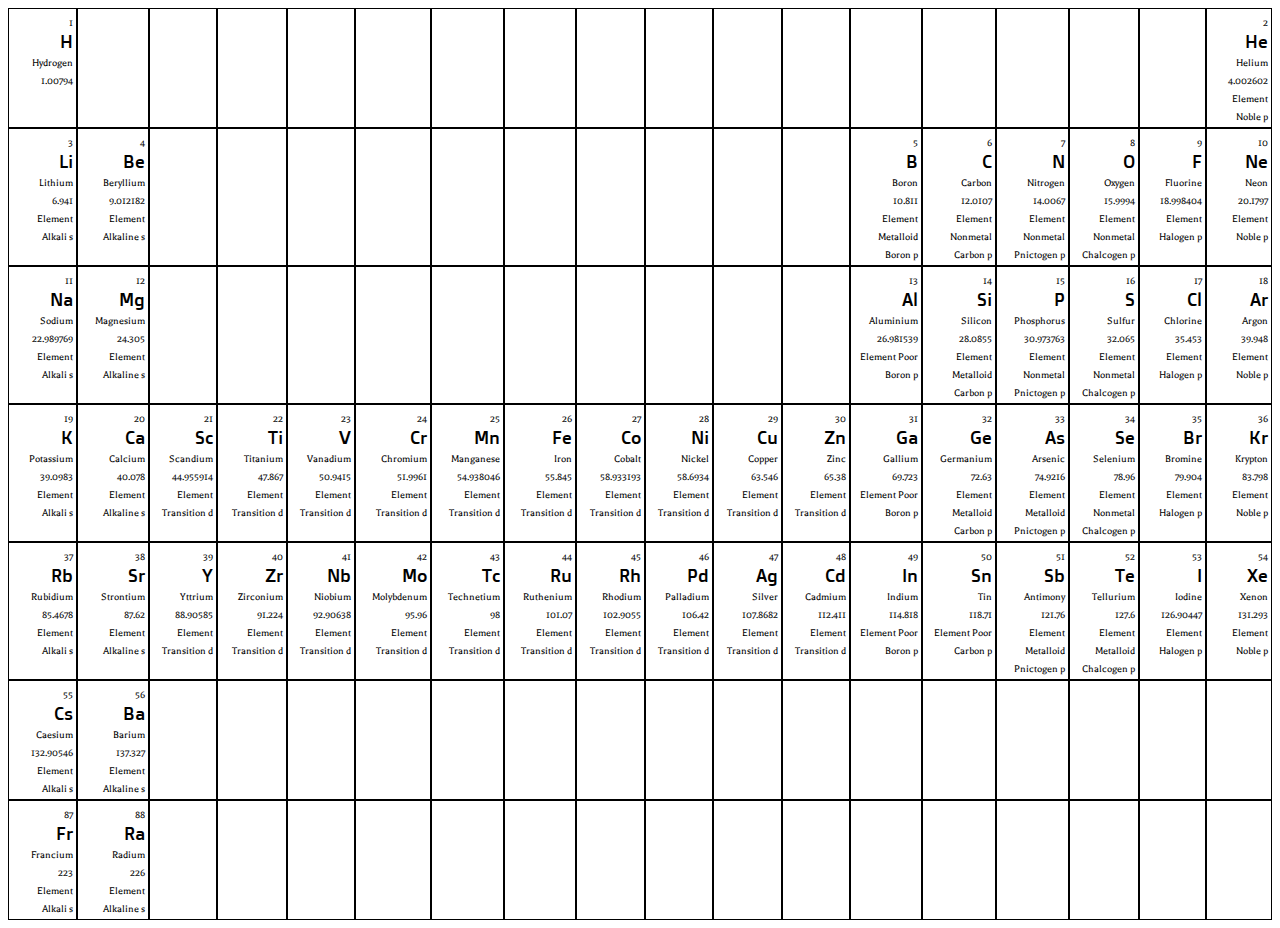
<file: s3445682/html/elements.html>
<!DOCTYPE html>
<html>
<head>
  <title>Periodic Table</title>
  <link rel="stylesheet" type="text/css" href="s3445682.css">
</head>
<body>
<div id="row_0">
<div id="1" class="element pos_0">
<span class="number">1</span><br>
<span class="symbol">H</span><br>
<span class="name">Hydrogen</span><br>
<span class="molar">1.00794</span><br>
<span class="group"></span><br>
</div>
<div class="element pos_1"></div>
<div class="element pos_2"></div>
<div class="element pos_3"></div>
<div class="element pos_4"></div>
<div class="element pos_5"></div>
<div class="element pos_6"></div>
<div class="element pos_7"></div>
<div class="element pos_8"></div>
<div class="element pos_9"></div>
<div class="element pos_10"></div>
<div class="element pos_11"></div>
<div class="element pos_12"></div>
<div class="element pos_13"></div>
<div class="element pos_14"></div>
<div class="element pos_15"></div>
<div class="element pos_16"></div>
<div id="2" class="element pos_17">
<span class="number">2</span><br>
<span class="symbol">He</span><br>
<span class="name">Helium</span><br>
<span class="molar">4.002602</span><br>
<span class="group">Element Noble p</span><br>
</div>
</div>
<div id="row_1">
<div id="3" class="element pos_0">
<span class="number">3</span><br>
<span class="symbol">Li</span><br>
<span class="name">Lithium</span><br>
<span class="molar">6.941</span><br>
<span class="group">Element Alkali s</span><br>
</div>
<div id="4" class="element pos_1">
<span class="number">4</span><br>
<span class="symbol">Be</span><br>
<span class="name">Beryllium</span><br>
<span class="molar">9.012182</span><br>
<span class="group">Element Alkaline s</span><br>
</div>
<div class="element pos_2"></div>
<div class="element pos_3"></div>
<div class="element pos_4"></div>
<div class="element pos_5"></div>
<div class="element pos_6"></div>
<div class="element pos_7"></div>
<div class="element pos_8"></div>
<div class="element pos_9"></div>
<div class="element pos_10"></div>
<div class="element pos_11"></div>
<div id="5" class="element pos_12">
<span class="number">5</span><br>
<span class="symbol">B</span><br>
<span class="name">Boron</span><br>
<span class="molar">10.811</span><br>
<span class="group">Element Metalloid Boron p</span><br>
</div>
<div id="6" class="element pos_13">
<span class="number">6</span><br>
<span class="symbol">C</span><br>
<span class="name">Carbon</span><br>
<span class="molar">12.0107</span><br>
<span class="group">Element Nonmetal Carbon p</span><br>
</div>
<div id="7" class="element pos_14">
<span class="number">7</span><br>
<span class="symbol">N</span><br>
<span class="name">Nitrogen</span><br>
<span class="molar">14.0067</span><br>
<span class="group">Element Nonmetal Pnictogen p</span><br>
</div>
<div id="8" class="element pos_15">
<span class="number">8</span><br>
<span class="symbol">O</span><br>
<span class="name">Oxygen</span><br>
<span class="molar">15.9994</span><br>
<span class="group">Element Nonmetal Chalcogen p</span><br>
</div>
<div id="9" class="element pos_16">
<span class="number">9</span><br>
<span class="symbol">F</span><br>
<span class="name">Fluorine</span><br>
<span class="molar">18.998404</span><br>
<span class="group">Element Halogen p</span><br>
</div>
<div id="10" class="element pos_17">
<span class="number">10</span><br>
<span class="symbol">Ne</span><br>
<span class="name">Neon</span><br>
<span class="molar">20.1797</span><br>
<span class="group">Element Noble p</span><br>
</div>
</div>
<div id="row_2">
<div id="11" class="element pos_0">
<span class="number">11</span><br>
<span class="symbol">Na</span><br>
<span class="name">Sodium</span><br>
<span class="molar">22.989769</span><br>
<span class="group">Element Alkali s</span><br>
</div>
<div id="12" class="element pos_1">
<span class="number">12</span><br>
<span class="symbol">Mg</span><br>
<span class="name">Magnesium</span><br>
<span class="molar">24.305</span><br>
<span class="group">Element Alkaline s</span><br>
</div>
<div class="element pos_2"></div>
<div class="element pos_3"></div>
<div class="element pos_4"></div>
<div class="element pos_5"></div>
<div class="element pos_6"></div>
<div class="element pos_7"></div>
<div class="element pos_8"></div>
<div class="element pos_9"></div>
<div class="element pos_10"></div>
<div class="element pos_11"></div>
<div id="13" class="element pos_12">
<span class="number">13</span><br>
<span class="symbol">Al</span><br>
<span class="name">Aluminium</span><br>
<span class="molar">26.981539</span><br>
<span class="group">Element Poor Boron p</span><br>
</div>
<div id="14" class="element pos_13">
<span class="number">14</span><br>
<span class="symbol">Si</span><br>
<span class="name">Silicon</span><br>
<span class="molar">28.0855</span><br>
<span class="group">Element Metalloid Carbon p</span><br>
</div>
<div id="15" class="element pos_14">
<span class="number">15</span><br>
<span class="symbol">P</span><br>
<span class="name">Phosphorus</span><br>
<span class="molar">30.973763</span><br>
<span class="group">Element Nonmetal Pnictogen p</span><br>
</div>
<div id="16" class="element pos_15">
<span class="number">16</span><br>
<span class="symbol">S</span><br>
<span class="name">Sulfur</span><br>
<span class="molar">32.065</span><br>
<span class="group">Element Nonmetal Chalcogen p</span><br>
</div>
<div id="17" class="element pos_16">
<span class="number">17</span><br>
<span class="symbol">Cl</span><br>
<span class="name">Chlorine</span><br>
<span class="molar">35.453</span><br>
<span class="group">Element Halogen p</span><br>
</div>
<div id="18" class="element pos_17">
<span class="number">18</span><br>
<span class="symbol">Ar</span><br>
<span class="name">Argon</span><br>
<span class="molar">39.948</span><br>
<span class="group">Element Noble p</span><br>
</div>
</div>
<div id="row_3">
<div id="19" class="element pos_0">
<span class="number">19</span><br>
<span class="symbol">K</span><br>
<span class="name">Potassium</span><br>
<span class="molar">39.0983</span><br>
<span class="group">Element Alkali s</span><br>
</div>
<div id="20" class="element pos_1">
<span class="number">20</span><br>
<span class="symbol">Ca</span><br>
<span class="name">Calcium</span><br>
<span class="molar">40.078</span><br>
<span class="group">Element Alkaline s</span><br>
</div>
<div id="21" class="element pos_2">
<span class="number">21</span><br>
<span class="symbol">Sc</span><br>
<span class="name">Scandium</span><br>
<span class="molar">44.955914</span><br>
<span class="group">Element Transition d</span><br>
</div>
<div id="22" class="element pos_3">
<span class="number">22</span><br>
<span class="symbol">Ti</span><br>
<span class="name">Titanium</span><br>
<span class="molar">47.867</span><br>
<span class="group">Element Transition d</span><br>
</div>
<div id="23" class="element pos_4">
<span class="number">23</span><br>
<span class="symbol">V</span><br>
<span class="name">Vanadium</span><br>
<span class="molar">50.9415</span><br>
<span class="group">Element Transition d</span><br>
</div>
<div id="24" class="element pos_5">
<span class="number">24</span><br>
<span class="symbol">Cr</span><br>
<span class="name">Chromium</span><br>
<span class="molar">51.9961</span><br>
<span class="group">Element Transition d</span><br>
</div>
<div id="25" class="element pos_6">
<span class="number">25</span><br>
<span class="symbol">Mn</span><br>
<span class="name">Manganese</span><br>
<span class="molar">54.938046</span><br>
<span class="group">Element Transition d</span><br>
</div>
<div id="26" class="element pos_7">
<span class="number">26</span><br>
<span class="symbol">Fe</span><br>
<span class="name">Iron</span><br>
<span class="molar">55.845</span><br>
<span class="group">Element Transition d</span><br>
</div>
<div id="27" class="element pos_8">
<span class="number">27</span><br>
<span class="symbol">Co</span><br>
<span class="name">Cobalt</span><br>
<span class="molar">58.933193</span><br>
<span class="group">Element Transition d</span><br>
</div>
<div id="28" class="element pos_9">
<span class="number">28</span><br>
<span class="symbol">Ni</span><br>
<span class="name">Nickel</span><br>
<span class="molar">58.6934</span><br>
<span class="group">Element Transition d</span><br>
</div>
<div id="29" class="element pos_10">
<span class="number">29</span><br>
<span class="symbol">Cu</span><br>
<span class="name">Copper</span><br>
<span class="molar">63.546</span><br>
<span class="group">Element Transition d</span><br>
</div>
<div id="30" class="element pos_11">
<span class="number">30</span><br>
<span class="symbol">Zn</span><br>
<span class="name">Zinc</span><br>
<span class="molar">65.38</span><br>
<span class="group">Element Transition d</span><br>
</div>
<div id="31" class="element pos_12">
<span class="number">31</span><br>
<span class="symbol">Ga</span><br>
<span class="name">Gallium</span><br>
<span class="molar">69.723</span><br>
<span class="group">Element Poor Boron p</span><br>
</div>
<div id="32" class="element pos_13">
<span class="number">32</span><br>
<span class="symbol">Ge</span><br>
<span class="name">Germanium</span><br>
<span class="molar">72.63</span><br>
<span class="group">Element Metalloid Carbon p</span><br>
</div>
<div id="33" class="element pos_14">
<span class="number">33</span><br>
<span class="symbol">As</span><br>
<span class="name">Arsenic</span><br>
<span class="molar">74.9216</span><br>
<span class="group">Element Metalloid Pnictogen p</span><br>
</div>
<div id="34" class="element pos_15">
<span class="number">34</span><br>
<span class="symbol">Se</span><br>
<span class="name">Selenium</span><br>
<span class="molar">78.96</span><br>
<span class="group">Element Nonmetal Chalcogen p</span><br>
</div>
<div id="35" class="element pos_16">
<span class="number">35</span><br>
<span class="symbol">Br</span><br>
<span class="name">Bromine</span><br>
<span class="molar">79.904</span><br>
<span class="group">Element Halogen p</span><br>
</div>
<div id="36" class="element pos_17">
<span class="number">36</span><br>
<span class="symbol">Kr</span><br>
<span class="name">Krypton</span><br>
<span class="molar">83.798</span><br>
<span class="group">Element Noble p</span><br>
</div>
</div>
<div id="row_4">
<div id="37" class="element pos_0">
<span class="number">37</span><br>
<span class="symbol">Rb</span><br>
<span class="name">Rubidium</span><br>
<span class="molar">85.4678</span><br>
<span class="group">Element Alkali s</span><br>
</div>
<div id="38" class="element pos_1">
<span class="number">38</span><br>
<span class="symbol">Sr</span><br>
<span class="name">Strontium</span><br>
<span class="molar">87.62</span><br>
<span class="group">Element Alkaline s</span><br>
</div>
<div id="39" class="element pos_2">
<span class="number">39</span><br>
<span class="symbol">Y</span><br>
<span class="name">Yttrium</span><br>
<span class="molar">88.90585</span><br>
<span class="group">Element Transition d</span><br>
</div>
<div id="40" class="element pos_3">
<span class="number">40</span><br>
<span class="symbol">Zr</span><br>
<span class="name">Zirconium</span><br>
<span class="molar">91.224</span><br>
<span class="group">Element Transition d</span><br>
</div>
<div id="41" class="element pos_4">
<span class="number">41</span><br>
<span class="symbol">Nb</span><br>
<span class="name">Niobium</span><br>
<span class="molar">92.90638</span><br>
<span class="group">Element Transition d</span><br>
</div>
<div id="42" class="element pos_5">
<span class="number">42</span><br>
<span class="symbol">Mo</span><br>
<span class="name">Molybdenum</span><br>
<span class="molar">95.96</span><br>
<span class="group">Element Transition d</span><br>
</div>
<div id="43" class="element pos_6">
<span class="number">43</span><br>
<span class="symbol">Tc</span><br>
<span class="name">Technetium</span><br>
<span class="molar">98</span><br>
<span class="group">Element Transition d</span><br>
</div>
<div id="44" class="element pos_7">
<span class="number">44</span><br>
<span class="symbol">Ru</span><br>
<span class="name">Ruthenium</span><br>
<span class="molar">101.07</span><br>
<span class="group">Element Transition d</span><br>
</div>
<div id="45" class="element pos_8">
<span class="number">45</span><br>
<span class="symbol">Rh</span><br>
<span class="name">Rhodium</span><br>
<span class="molar">102.9055</span><br>
<span class="group">Element Transition d</span><br>
</div>
<div id="46" class="element pos_9">
<span class="number">46</span><br>
<span class="symbol">Pd</span><br>
<span class="name">Palladium</span><br>
<span class="molar">106.42</span><br>
<span class="group">Element Transition d</span><br>
</div>
<div id="47" class="element pos_10">
<span class="number">47</span><br>
<span class="symbol">Ag</span><br>
<span class="name">Silver</span><br>
<span class="molar">107.8682</span><br>
<span class="group">Element Transition d</span><br>
</div>
<div id="48" class="element pos_11">
<span class="number">48</span><br>
<span class="symbol">Cd</span><br>
<span class="name">Cadmium</span><br>
<span class="molar">112.411</span><br>
<span class="group">Element Transition d</span><br>
</div>
<div id="49" class="element pos_12">
<span class="number">49</span><br>
<span class="symbol">In</span><br>
<span class="name">Indium</span><br>
<span class="molar">114.818</span><br>
<span class="group">Element Poor Boron p</span><br>
</div>
<div id="50" class="element pos_13">
<span class="number">50</span><br>
<span class="symbol">Sn</span><br>
<span class="name">Tin</span><br>
<span class="molar">118.71</span><br>
<span class="group">Element Poor Carbon p</span><br>
</div>
<div id="51" class="element pos_14">
<span class="number">51</span><br>
<span class="symbol">Sb</span><br>
<span class="name">Antimony</span><br>
<span class="molar">121.76</span><br>
<span class="group">Element Metalloid Pnictogen p</span><br>
</div>
<div id="52" class="element pos_15">
<span class="number">52</span><br>
<span class="symbol">Te</span><br>
<span class="name">Tellurium</span><br>
<span class="molar">127.6</span><br>
<span class="group">Element Metalloid Chalcogen p</span><br>
</div>
<div id="53" class="element pos_16">
<span class="number">53</span><br>
<span class="symbol">I</span><br>
<span class="name">Iodine</span><br>
<span class="molar">126.90447</span><br>
<span class="group">Element Halogen p</span><br>
</div>
<div id="54" class="element pos_17">
<span class="number">54</span><br>
<span class="symbol">Xe</span><br>
<span class="name">Xenon</span><br>
<span class="molar">131.293</span><br>
<span class="group">Element Noble p</span><br>
</div>
</div>
<div id="row_5">
<div id="55" class="element pos_0">
<span class="number">55</span><br>
<span class="symbol">Cs</span><br>
<span class="name">Caesium</span><br>
<span class="molar">132.90546</span><br>
<span class="group">Element Alkali s</span><br>
</div>
<div id="56" class="element pos_1">
<span class="number">56</span><br>
<span class="symbol">Ba</span><br>
<span class="name">Barium</span><br>
<span class="molar">137.327</span><br>
<span class="group">Element Alkaline s</span><br>
</div>
<div class="element pos_2"></div>
<div class="element pos_3"></div>
<div class="element pos_4"></div>
<div class="element pos_5"></div>
<div class="element pos_6"></div>
<div class="element pos_7"></div>
<div class="element pos_8"></div>
<div class="element pos_9"></div>
<div class="element pos_10"></div>
<div class="element pos_11"></div>
<div class="element pos_12"></div>
<div class="element pos_13"></div>
<div class="element pos_14"></div>
<div class="element pos_15"></div>
<div class="element pos_16"></div>
<div class="element pos_17"></div>
</div>
<div id="row_6">
<div id="87" class="element pos_0">
<span class="number">87</span><br>
<span class="symbol">Fr</span><br>
<span class="name">Francium</span><br>
<span class="molar">223</span><br>
<span class="group">Element Alkali s</span><br>
</div>
<div id="88" class="element pos_1">
<span class="number">88</span><br>
<span class="symbol">Ra</span><br>
<span class="name">Radium</span><br>
<span class="molar">226</span><br>
<span class="group">Element Alkaline s</span><br>
</div>
<div class="element pos_2"></div>
<div class="element pos_3"></div>
<div class="element pos_4"></div>
<div class="element pos_5"></div>
<div class="element pos_6"></div>
<div class="element pos_7"></div>
<div class="element pos_8"></div>
<div class="element pos_9"></div>
<div class="element pos_10"></div>
<div class="element pos_11"></div>
<div class="element pos_12"></div>
<div class="element pos_13"></div>
<div class="element pos_14"></div>
<div class="element pos_15"></div>
<div class="element pos_16"></div>
<div class="element pos_17"></div>
</div>
</body>
</html>
</file>
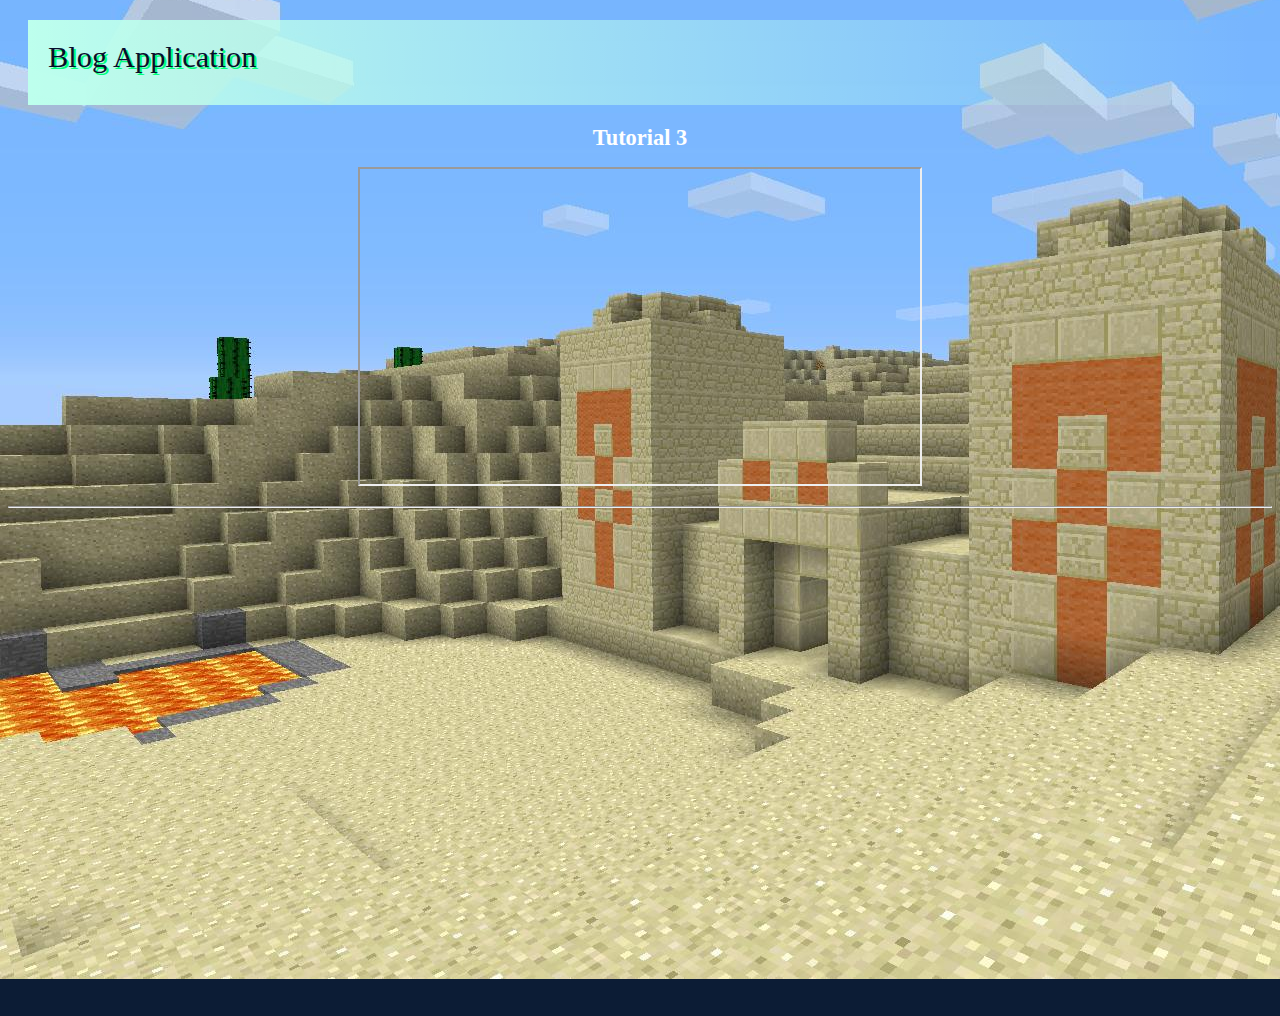
<file: s3445682/html/tutorial3.html>
<!DOCTYPE html>
<html>
<meta charset="utf-8">
<head>
<link rel="stylesheet" type="text/css" href="indexstyle.css">

  <title>HTML5 Features</title>
	<style type="text/css">
		body{
			max-width: 300xp;
			max-height: 300xp;
			background-color: #0c1c35;
			background-position:left; 
		}
		#video{
			top: 0xp;
			height: 100%%;
			width: 1000%;
			left: 0px;
		}
		
		.titile
{
background: -webkit-linear-gradient(right, rgba(189,255,237,0), rgba(189,255,237,1)); /* For Safari */
background: -o-linear-gradient(left, rgba(189,255,237,0), rgba(189,255,237,1)); /* For Opera 11.1 to 12.0 */
background: -moz-linear-gradient(left, rgba(189,255,237,0), rgba(189,255,237,1)); /* For Firefox 3.6 to 15 */
background: linear-gradient(to left, rgba(189,255,237,0), rgba(189,255,237,1)); /* Standard syntax*/
top:50px; 
left:10px; 
height:45px;  
font-family:Arial Black; 
color:#070D2B;
font-size:190%; 
padding:20px; 
margin:20px;
text-shadow:2px 2px #00FF7C;
}
	</style>
</head>
<body>

<div class="titile" >Blog Application
	</div>


	<h1 style="text-align:center; color: white; font-size: 140%;">Tutorial 3</h1>
	
	<p style="text-align:center;">

	<iframe width="560" height="315" src="//www.youtube.com/embed/HvI2FPfn9J8?rel=0">
	</iframe>
	<hr>
	<iframe width="640" height="480" src="//www.youtube.com/embed/zkrFxSMzh38?rel=0" frameborder="0" allowfullscreen></iframe>
	</p>
</body> 

</html>
</file>
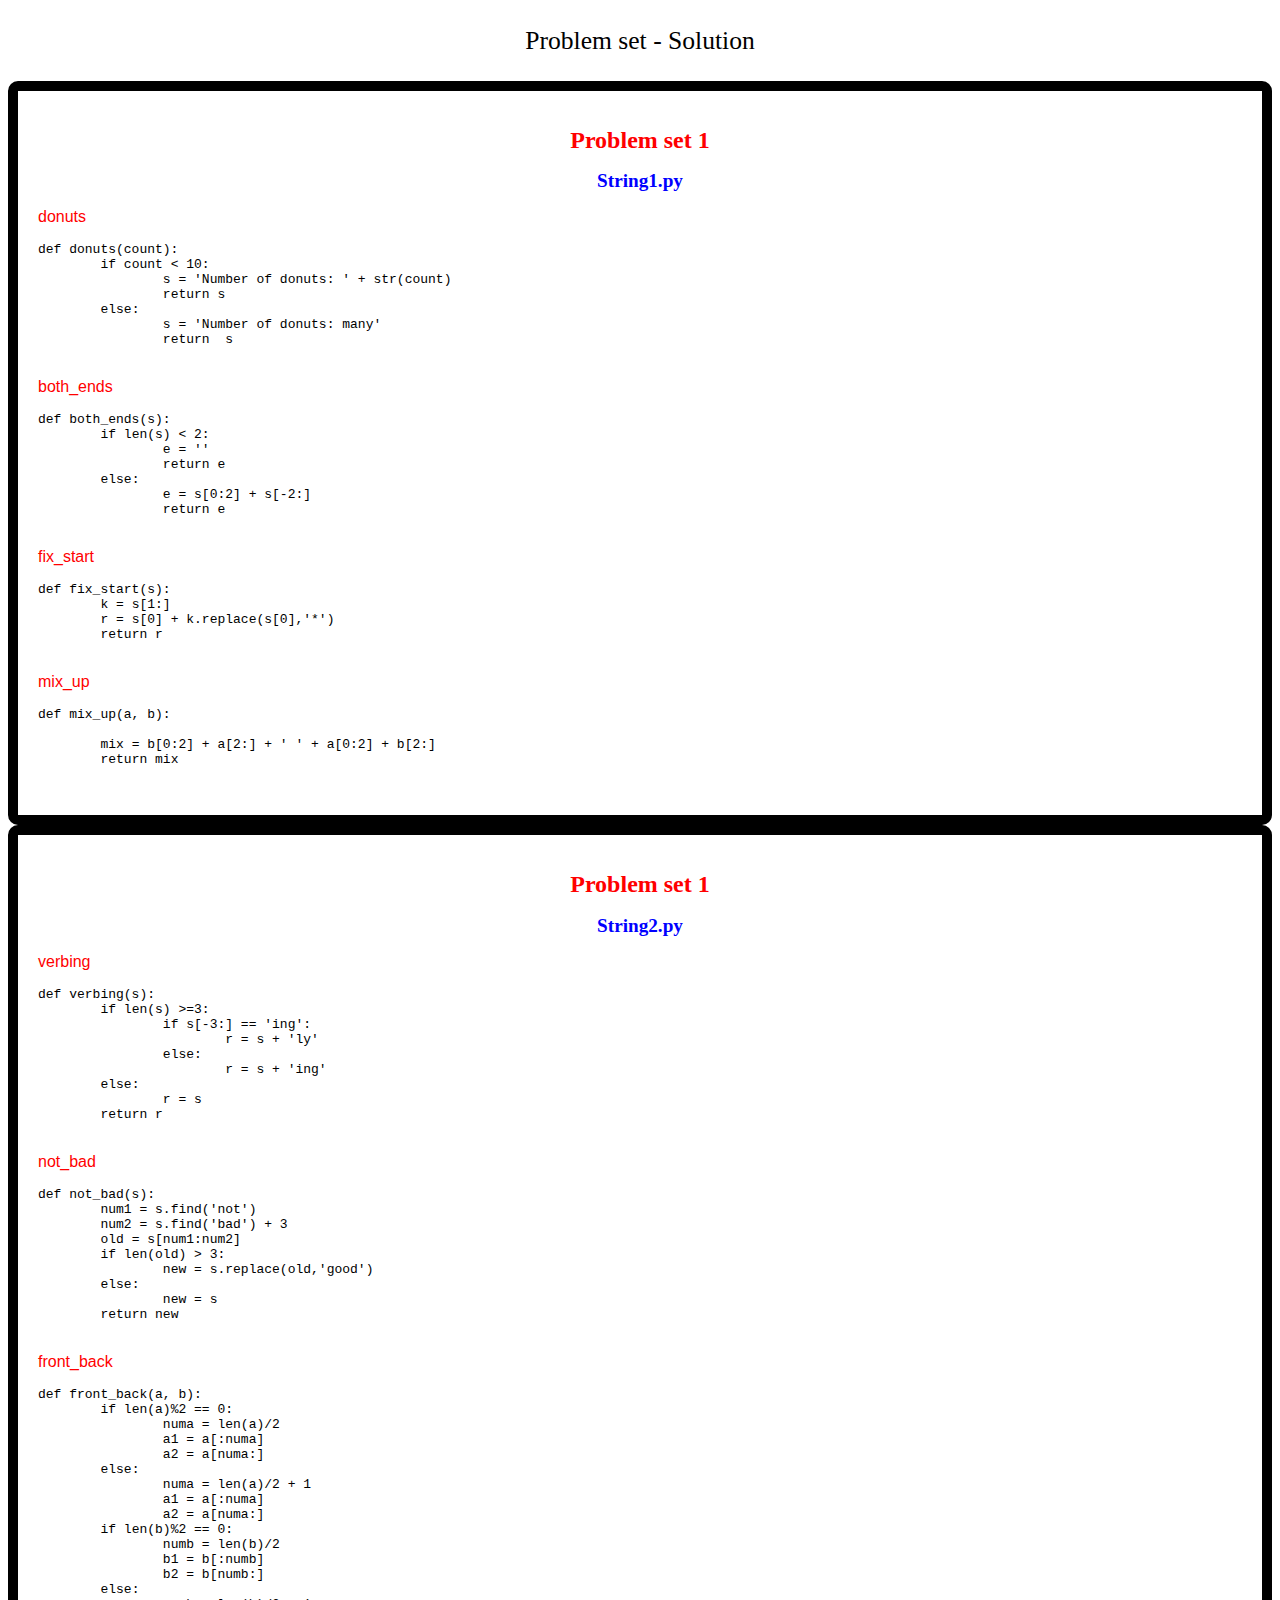
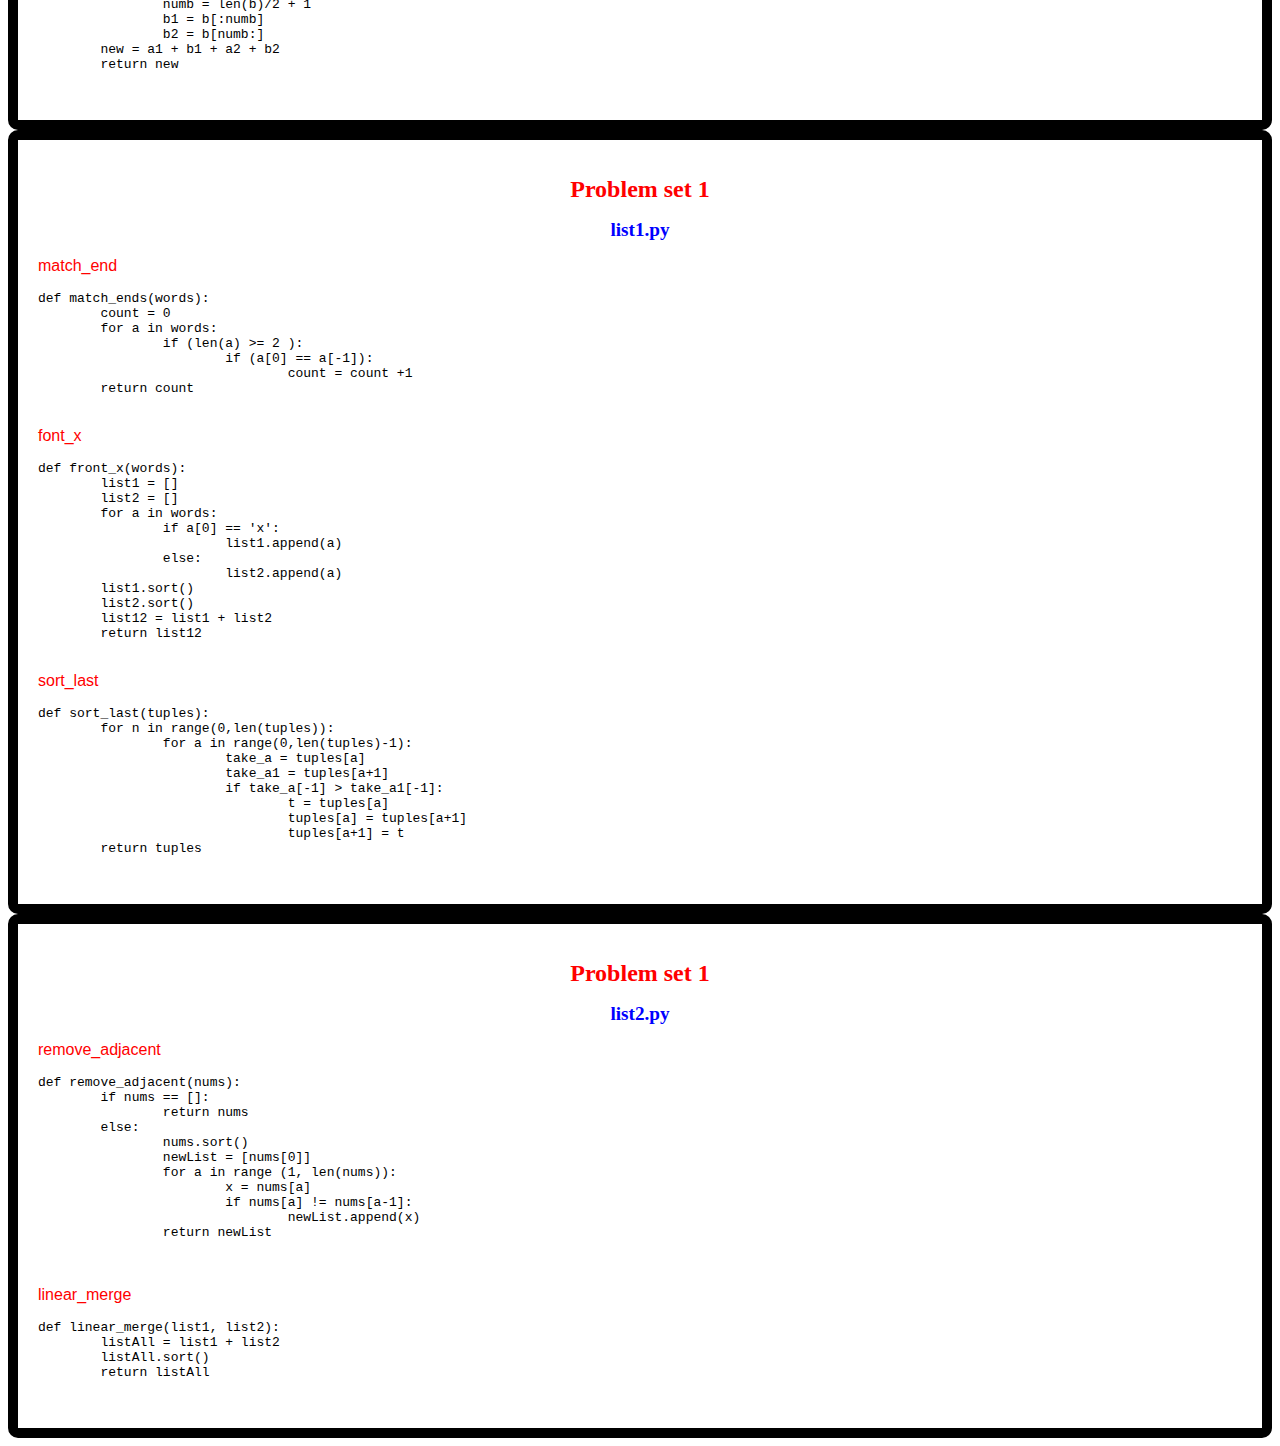
<file: s3445682/problemset/problemset.html>
<!DOCTYPE html>
<html>
<head>
	<title>Web Programming - Problem Set</title>
</head>


<body>
	<p style="text-align:center;font-family:verdana;font-size:160%;color:black">Problem set - Solution</p>
	<!--SOLUTION FOR FILE string1.py-->
	<article style="font-family:verdana;padding:20px;border-radius:10px;border:10px solid ;">
		<h1 style="text-align:center;font-family:verdana;font-size:150%;color:red">Problem set 1</h1>
		<h2 style="text-align:center;font-family:verdana;font-size:120%;color:blue">String1.py</h2>


		<p style="font-family:arial;font-size:100%;color:red">donuts</p>
		<pre>
def donuts(count):
	if count < 10:
		s = 'Number of donuts: ' + str(count)
		return s
	else:
		s = 'Number of donuts: many'
		return  s
		</pre>

		
		<p style="font-family:arial;font-size:100%;color:red">both_ends</p>
		<pre>
def both_ends(s):
	if len(s) < 2:
		e = ''
		return e
	else:
		e = s[0:2] + s[-2:]
		return e
		</pre>


		<p style="font-family:arial;font-size:100%;color:red">fix_start</p>
		<pre>
def fix_start(s):
	k = s[1:]
	r = s[0] + k.replace(s[0],'*')
	return r
		</pre>


		<p style="font-family:arial;font-size:100%;color:red">mix_up</p>
		<pre>
def mix_up(a, b):
	
	mix = b[0:2] + a[2:] + ' ' + a[0:2] + b[2:]
	return mix
		</pre>


	<!--SOLUTION FOR FILE string2.py-->
	</article>
	<article style="font-family:verdana;padding:20px;border-radius:10px;border:10px solid ;">
		<h1 style="text-align:center;font-family:verdana;font-size:150%;color:red">Problem set 1</h1>
		<h2 style="text-align:center;font-family:verdana;font-size:120%;color:blue">String2.py</h2>


		<p style="font-family:arial;font-size:100%;color:red">verbing</p>
		<pre>
def verbing(s):
	if len(s) >=3:
		if s[-3:] == 'ing':
			r = s + 'ly'
		else:
			r = s + 'ing'
	else:
		r = s
  	return r
		</pre>

		
		<p style="font-family:arial;font-size:100%;color:red">not_bad</p>
		<pre>
def not_bad(s):
	num1 = s.find('not')
	num2 = s.find('bad') + 3
	old = s[num1:num2]
	if len(old) > 3:
		new = s.replace(old,'good')
	else:
		new = s
	return new
		</pre>


		<p style="font-family:arial;font-size:100%;color:red">front_back</p>
		<pre>
def front_back(a, b):
	if len(a)%2 == 0:
		numa = len(a)/2
		a1 = a[:numa]
		a2 = a[numa:]
	else:
		numa = len(a)/2 + 1
		a1 = a[:numa]
		a2 = a[numa:]
	if len(b)%2 == 0:
		numb = len(b)/2
		b1 = b[:numb]
		b2 = b[numb:]
	else:
		numb = len(b)/2 + 1
		b1 = b[:numb]
		b2 = b[numb:]
	new = a1 + b1 + a2 + b2
	return new
		</pre>
	</article>

	<!--SOLUTION FOR FILE list1.py-->
	</article>
	<article style="font-family:verdana;padding:20px;border-radius:10px;border:10px solid ;">
		<h1 style="text-align:center;font-family:verdana;font-size:150%;color:red">Problem set 1</h1>
		<h2 style="text-align:center;font-family:verdana;font-size:120%;color:blue">list1.py</h2>


		<p style="font-family:arial;font-size:100%;color:red">match_end</p>
		<pre>
def match_ends(words):
	count = 0
	for a in words:
		if (len(a) >= 2 ):
			if (a[0] == a[-1]):
				count = count +1
	return count
		</pre>

		
		<p style="font-family:arial;font-size:100%;color:red">font_x</p>
		<pre>
def front_x(words):
	list1 = []
	list2 = []
	for a in words:	
		if a[0] == 'x':
			list1.append(a)
		else:
			list2.append(a)
	list1.sort()
	list2.sort()
	list12 = list1 + list2
	return list12
		</pre>


		<p style="font-family:arial;font-size:100%;color:red">sort_last</p>
		<pre>
def sort_last(tuples):
	for n in range(0,len(tuples)):
		for a in range(0,len(tuples)-1):
			take_a = tuples[a]
			take_a1 = tuples[a+1]
			if take_a[-1] > take_a1[-1]:
				t = tuples[a]
				tuples[a] = tuples[a+1]
				tuples[a+1] = t
	return tuples
		</pre>
	</article>

	<!--SOLUTION FOR FILE list2.py-->
	</article>
	<article style="font-family:verdana;padding:20px;border-radius:10px;border:10px solid ;">
		<h1 style="text-align:center;font-family:verdana;font-size:150%;color:red">Problem set 1</h1>
		<h2 style="text-align:center;font-family:verdana;font-size:120%;color:blue">list2.py</h2>


		<p style="font-family:arial;font-size:100%;color:red">remove_adjacent</p>
		<pre>
def remove_adjacent(nums):
	if nums == []:
		return nums
	else:
		nums.sort()
		newList = [nums[0]]
		for a in range (1, len(nums)):
			x = nums[a]
			if nums[a] != nums[a-1]:
				newList.append(x)
		return newList		

		</pre>

		
		<p style="font-family:arial;font-size:100%;color:red">linear_merge</p>
		<pre>
def linear_merge(list1, list2):
	listAll = list1 + list2
	listAll.sort()
	return listAll
		</pre>

	</article>
</body>
</html>
</file>
<file: s3445682/html/s3445682.css>
@import url(http://fonts.googleapis.com/css?family=Doppio+One);
@import url(http://fonts.googleapis.com/css?family=Balthazar);
body
{
display:table;
}

#row_0 , #row_1 , #row_2 , #row_3 , #row_4 , #row_5 , #row_6
{
display: table-row;
}

.symbol {font-size:110%;font-family: 'Doppio One', sans-serif; }
.number , .name , .molar , .group {font-size:70%;font-family: 'Balthazar', serif;}


.element
{
display:table-cell;
border:1px solid #000000;
text-align:right;
width:90px;
padding:3px;
}
</file>
<file: s3445682/html/indexstyle.css>
body
{
background-color:#482810;
background-image:url('background.jpg');
background-repeat:no-repeat;
background-attachment:fixed;
}


#container
{
display:table;
text-align:center;
border:1px solid #e0dca0;
width:100%;

}

#welcome
{
position:relative;
background-color:#e0dca0;
color:#482810;
left:280px;
top:20px;
width:300px;
height:20px;
border:1px solid #482810;
padding:5px 20px;
}

#title
{
position:relative;
width:921px;
left:280px;
text-align:center;
color:#e0dca0;
}

#header
{
position:relative;
width:921px;
left:280px;
text-align:center;
}





#menu
{
position:relative;
width:921px;
left:280px;
background-color:#e0dca0;

}



#menublock {

  text-align: left;
  display: inline;
  margin: 0;

  list-style: none;
 
}
#menublock li {
  font: bold Arial;
  display: inline-block;
  margin-right: -4px;
  position: relative;
  padding: 15px 20px;
  background: #e0dca0;

}

#menublock li a:link , a:visited 
{
text-decoration:none;
color:#482810;
}

#menublock li a:hover , a:active 
{
text-decoration:none;
color:orange;
}

#menublock li:hover {
  background: #482810;
  color: orange;
}
#menublock li ul {
  padding: 0;
  position: absolute;
  top: 48px;
  left: 0;
  width: 150px;

  display: none;
  opacity: 0;
  visibility: hidden;

}
#menublock li ul li { 
  background: #482810; 
  display: block; 
  color: #fff;
  text-shadow: 0 -1px 0 #000;
}
#menublock li ul li:hover 
{ 
background: #e0dca0; 
color:#482810;
}

#menublock ul li ul li a:link , a:visited
{

}

#menublock li:hover ul 
{
display: block;
opacity: 1;
visibility: visible;
}






#maincontent
{
z-index:-1;
position:relative;
background-color:#e0dca0;
color:black;
width:921px;
left:280px;
padding:50px 0px;

}

#footer
{
padding:50px 0px;
position:relative;
background-color:#e0dca0;
color:#482810;
width:921px;
left:280px;
margin-bottom:50px;
clear:both;
}
</file>
